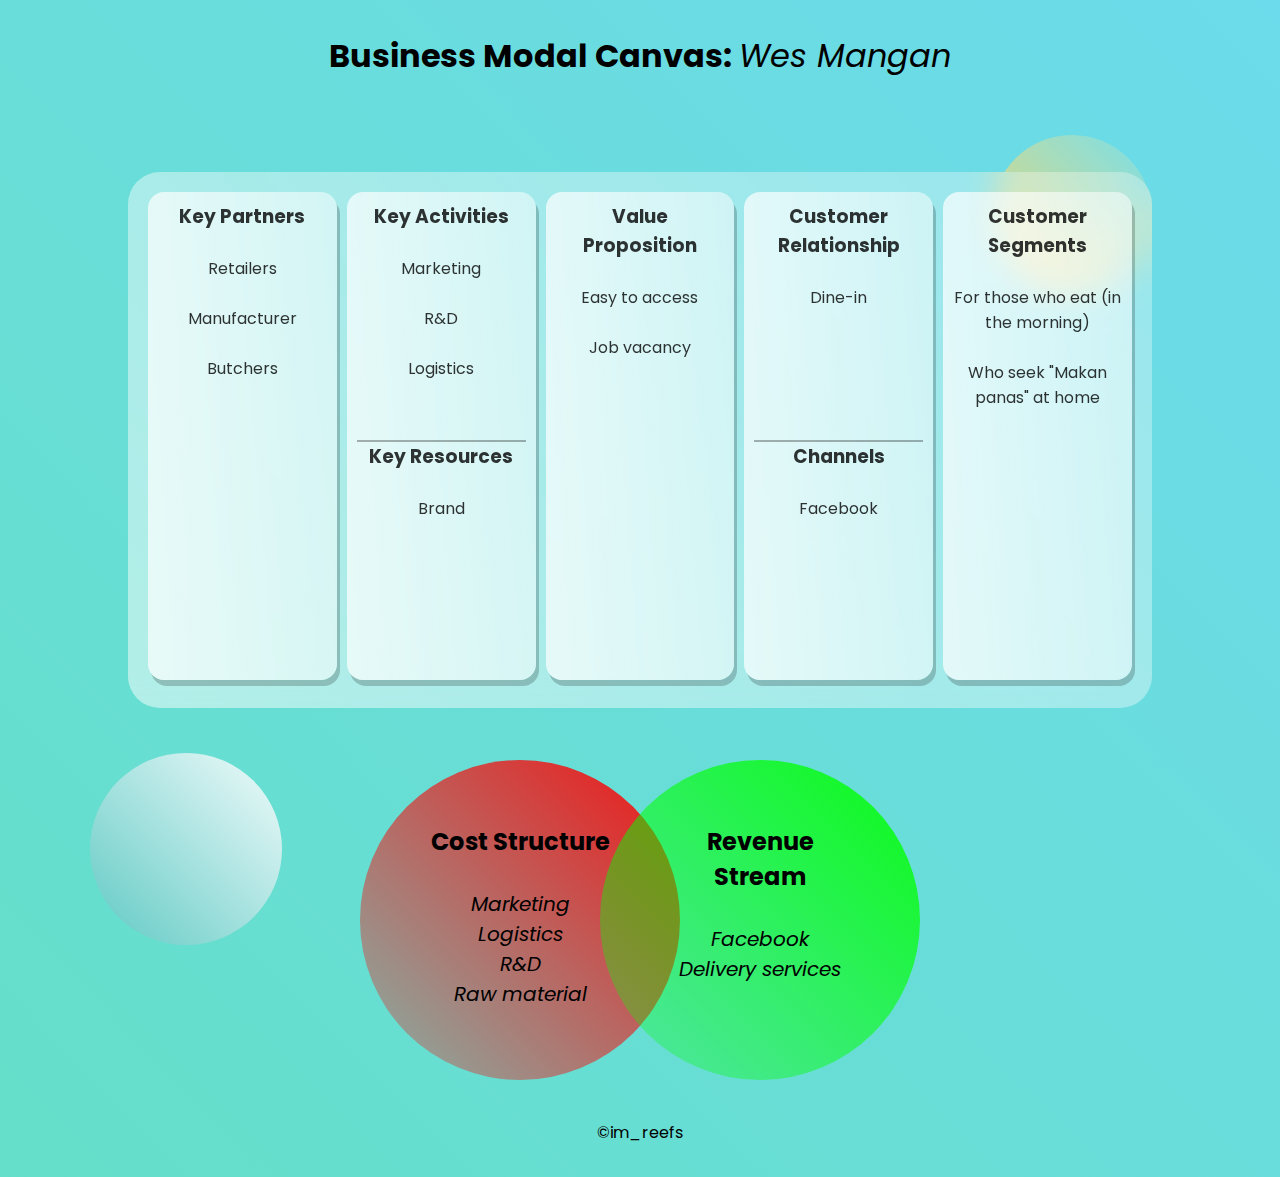
<file: index.html>
<!DOCTYPE html>
<html lang="en">
<head>
	<meta charset="utf-8">
	<meta name="viewport" content="width=device-width, initial-scale=1">
	<link rel="stylesheet" type="text/css" href="style.css">
	<link rel="preconnect" href="https://fonts.gstatic.com">
    <link href="https://fonts.googleapis.com/css2?family=Poppins:ital,wght@0,400;0,700;1,400;1,700&display=swap" rel="stylesheet">

	<title>BMC</title>
</head>
<body>
	<h1>Business Modal Canvas: <em>Wes Mangan</em></h1>

	<main>
		<section class="glass">
		   <div class="col_1">
			<h3>Key Partners</h3>
			<br>
			<p>Retailers</p>
			<br>
			<p>Manufacturer</p>
			<br>
			<p>Butchers</p>
		   </div>
		   <div class="col_2">
			<div class="item1"><h3>Key Activities</h3> <br> <p>Marketing</p> <br> <p>R&D</p> <br> <p>Logistics</p> </div>
			<hr>
			<div class="item2"><h3>Key Resources</h3> <br> <p>Brand</p></div>
		   </div>
		   <div class="col_3">
			<h3>Value Proposition</h3>
			<br>
			<p>Easy to access</p>
			<br>
			<p>Job vacancy</p>
			<p></p>
		   </div>
		   <div class="col_4">
			<div class="item3"><h3>Customer Relationship</h3> <br> <p>Dine-in</p></div>
			<hr>
			<div class="item4"><h3>Channels</h3> <br> <p>Facebook</p></div>
		   </div>
		   <div class="col_5">
			<h3>Customer Segments</h3>
			<br>
			<p>For those who eat (in the morning)</p>
			<br>
			<p>Who seek "Makan panas" at home</p>
		   </div>
		</section>

		<div class="circle1"></div>

		<div class="circle2"></div>
		
	</main>

	<section class="aside">

	    <div class="cost"><h5>Cost Structure</h5> <br> <p><em>Marketing</em></p> <p><em>Logistics</em></p> <p><em>R&D</em></p> <p><em>Raw material</em></p></div>

		<div class="revenue"><h5>Revenue Stream</h5> <br> <p><em>Facebook</em></p> <p><em>Delivery services</em></p></div>			
	</section>

	<aside>
		<a href="https://www.instagram.com/im_reefs/" target="blank">&#169im_reefs</a>
	</aside>

</body>
</html>
</file>
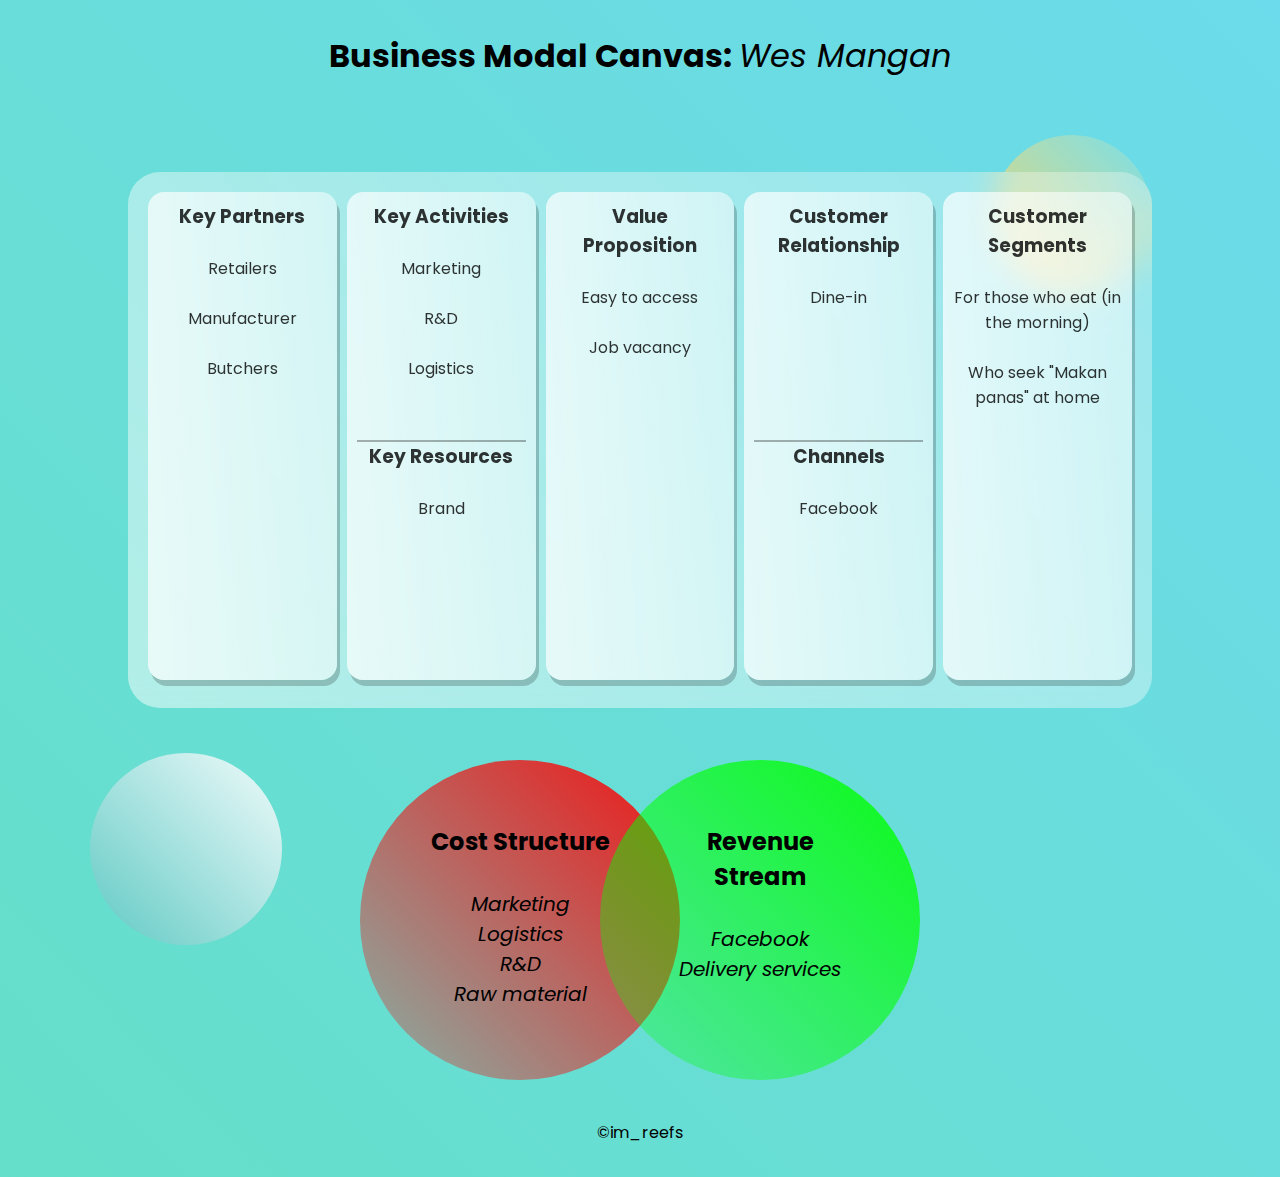
<file: BMC.html>
<!DOCTYPE html>
<html lang="en">
<head>
	<meta charset="utf-8">
	<meta name="viewport" content="width=device-width, initial-scale=1">
	<link rel="stylesheet" type="text/css" href="glass.css">
	<link rel="preconnect" href="https://fonts.gstatic.com">
    <link href="https://fonts.googleapis.com/css2?family=Poppins:ital,wght@0,400;0,700;1,400;1,700&display=swap" rel="stylesheet">

	<title>BMC</title>
</head>
<body>
	<h1>Business Modal Canvas: <em>Wes Mangan</em></h1>

	<main>
		<section class="glass">
		   <div class="col_1">
			<h3>Key Partners</h3>
			<br>
			<p>Retailers</p>
			<br>
			<p>Manufacturer</p>
			<br>
			<p>Butchers</p>
		   </div>
		   <div class="col_2">
			<div class="item1"><h3>Key Activities</h3> <br> <p>Marketing</p> <br> <p>R&D</p> <br> <p>Logistics</p> </div>
			<hr>
			<div class="item2"><h3>Key Resources</h3> <br> <p>Brand</p></div>
		   </div>
		   <div class="col_3">
			<h3>Value Proposition</h3>
			<br>
			<p>Easy to access</p>
			<br>
			<p>Job vacancy</p>
			<p></p>
		   </div>
		   <div class="col_4">
			<div class="item3"><h3>Customer Relationship</h3> <br> <p>Dine-in</p></div>
			<hr>
			<div class="item4"><h3>Channels</h3> <br> <p>Facebook</p></div>
		   </div>
		   <div class="col_5">
			<h3>Customer Segments</h3>
			<br>
			<p>For those who eat (in the morning)</p>
			<br>
			<p>Who seek "Makan panas" at home</p>
		   </div>
		</section>

		<div class="circle1"></div>

		<div class="circle2"></div>
		
	</main>

	<section class="aside">

	    <div class="cost"><h5>Cost Structure</h5> <br> <p><em>Marketing</em></p> <p><em>Logistics</em></p> <p><em>R&D</em></p> <p><em>Raw material</em></p></div>

		<div class="revenue"><h5>Revenue Stream</h5> <br> <p><em>Facebook</em></p> <p><em>Delivery services</em></p></div>			
	</section>

	<aside>
		<a href="https://www.instagram.com/im_reefs/" target="blank">&#169im_reefs</a>
	</aside>


</body>
</html>
</file>
<file: style.css>
* {
	margin: 0;
	padding: 0;
	box-sizing: border-box;
}

body {
	background: linear-gradient(45deg, #65dfc9, #6cdbeb);
	width: 85rem;
	max-width: 100%;
	padding-bottom: auto;
	padding-top: auto;
	font-family: 'Poppins', sans-serif;
	text-align: center;
	display: flex;
	flex-direction: column;
	justify-content: space-around;
	margin: 2rem auto;
}

main {
	min-height: 45rem;
	display: flex;
	justify-content: center;
	align-items: center;
}

hr {
	border: solid 0.01px rgba(0, 0, 0, 0.3);
}

aside {
	font-family: 'Poppins', sans-serif;
	text-align: center;
	margin-top: 5rem;
}

em {
	font-weight: normal;
}

a {
	text-decoration: none;
	color: black;
}

a:hover {
	color: black;
	transition: 0.4s;
}

h5 {
	font-size: 1.5rem;
}
.aside {
	display: flex;
	justify-content: center;
	font-family: 'Poppins', sans-serif;
	flex-wrap: wrap;
}

.glass {
	font-family: 'Poppins', sans-serif;
	background: white;
	min-height: 33.5rem;
	width: 80%;
	background: linear-gradient(45deg, rgba(255, 255, 255, 0.5), rgba(255, 255, 255, 0.3));
	backdrop-filter: blur(1rem);
	border-radius: 2rem;
	z-index: 5;
	display: flex;
	justify-content: space-between;
	padding: 15px 15px 15px 15px;
	text-align: center;
	flex-wrap: wrap;
}

                           /* Everything Circle */

.circle1 {
	background: white;
	background: linear-gradient(45deg, rgba(254, 215, 102, 0.9), rgba(255, 255, 255, 0.1));
	height: 10rem;
	width: 10rem;
	position: absolute;
	top: 15%;
	right: 10%;
	border-radius: 50%;
	z-index: 2;
}

.circle2 {
	background: white;
	background: linear-gradient(45deg, rgba(70, 117, 153, 0.2), rgba(255, 255, 255, 0.9));
	height: 12rem;
	width: 12rem;
	position: absolute;
	bottom: -5%;
	left: 7%;
	border-radius: 50%;
	z-index: 1;
}

.circle1, .circle2 {
	border-radius: 50%;
}

.cost {
	background: white;
	width: 20rem;
	height: 20rem;
	background: linear-gradient(45deg, rgba(255, 0, 0, 0.2), rgba(255, 0, 0, 0.9));
	border-radius: 50%;
	text-align: center;
	padding: 4rem;
	font-size: 20px;
	margin: -40px;
}

.revenue {
	background: white;
	width: 20rem;
	height: 20rem;
	background: linear-gradient(45deg, rgba(0, 255, 0, 0.2), rgba(0, 255, 0, 0.9));
	border-radius: 50%;
	text-align: center;
	padding: 4rem;
	font-size: 20px;
	margin: -40px;
}

                              /* Ends here*/

.col_1 {
	color: rgba(0, 0, 0, 0.8);
	background: linear-gradient(90deg, rgba(255, 255, 255, 0.7), rgba(255, 255, 255, 0.5));
	border-radius: 1rem;
	padding: 10px 10px 0 10px;
	flex: 0.5;
}

.col_2 {
	color: rgba(0, 0, 0, 0.8);
	display: flex;
	flex-direction: column;
	justify-content: flex-1remt;
	background: linear-gradient(90deg, rgba(255, 255, 255, 0.7), rgba(255, 255, 255, 0.5));
	border-radius: 1rem;
	padding: 10px 10px 0 10px;
	flex: 0.5;
}

.col_3 {
	color: rgba(0, 0, 0, 0.8);
	background: linear-gradient(90deg, rgba(255, 255, 255, 0.7), rgba(255, 255, 255, 0.5));
	border-radius: 1rem;
	padding: 10px 10px 0 10px;
	flex: 0.5;
}

.col_4 {
	color: rgba(0, 0, 0, 0.8);
	display: flex;
	flex-direction: column;
	justify-content: flex-start;
	background: linear-gradient(90deg, rgba(255, 255, 255, 0.7), rgba(255, 255, 255, 0.5));
	border-radius: 1rem;
	padding: 10px 10px 0 10px;
	flex: 0.5;
}

.col_5 {
	color: rgba(0, 0, 0, 0.8);
	background: linear-gradient(90deg, rgba(255, 255, 255, 0.7), rgba(255, 255, 255, 0.5));
	border-radius: 1rem;
	padding: 10px 10px 0 10px;
	flex: 0.5;
}

.col_1, .col_2, .col_3, .col_4, .col_5 {
	margin: 5px;
	max-height: 30.5rem;
	box-shadow: 3px 6px rgba(0, 0, 0, 0.2);
}

.item1 {
	flex: 1;
}

.item2 {
	flex: 1;
}

.item3 {
	flex: 1;
}

.item4 {
	flex: 1;
}

/*@media (max-width: 40rem) {
	.circle2 {
		bottom: -80%;
	}
}*/

@media (max-width: 48rem){
	.col_5 {
		flex-grow: 1;
	}

	.circle1 {
		top: 20%;
		right: 4%;
	}

	.circle2 {
		bottom: 3%;
		left: -3%;
	}
}

@media (max-width: 36rem){
	.circle1 {
		top: 30%;
		right: 4%;
	}

	.circle2 {
		bottom: -65%;
		left: -3%;
	}

	.cost, .revenue {
		font-size: 1rem;
		margin: 2rem;
	}

	h1 {
		margin: 2rem;
	}

	p {
		padding-bottom: 1rem;
	}
}

@media (max-width: 27rem) {
	.circle1 {
		top: 40%;
		right: 4%;
		display: none;
	}

	.circle2 {
		bottom: -160%;
		left: -3%;
		display: none;
	}

	.glass{
		width: 100%;
	}

	main {
		padding: 0;
		margin: 0;
	}
}

@media (max-width: 24rem) {
	.circle1 {
		top: 40%;
		right: 4%;
		display: none;
	}

	.circle2 {
		bottom: -160%;
		left: -3%;
		display: none;
	}

	.cost, .revenue {
		font-size: 1rem;
		margin: 3rem 1rem 1rem 1rem;
		width: 15rem;
		height: 15rem;
		padding: 2rem 1rem 0 1rem;
	}

	.col_5 {
		flex-grow: 1;
	}

	.revenue {
		margin-top: 1rem;
	}

	.glass {
		width: 100%;
	}

	h1 {
		margin: 2rem;
		margin-top: 0;
	}

	h5 {
		font-size: 1rem;
	}

	p {
		padding-bottom: 1rem;
	}

	main {
		padding: 0;
	}
}
</file>
<file: glass.css>
* {
	margin: 0;
	padding: 0;
	box-sizing: border-box;
}

body {
	background: linear-gradient(45deg, #65dfc9, #6cdbeb);
	width: 85rem;
	max-width: 100%;
	padding-bottom: auto;
	padding-top: auto;
	font-family: 'Poppins', sans-serif;
	text-align: center;
	display: flex;
	flex-direction: column;
	justify-content: space-around;
	margin: 2rem auto;
}

main {
	min-height: 45rem;
	display: flex;
	justify-content: center;
	align-items: center;
}

hr {
	border: solid 0.01px rgba(0, 0, 0, 0.3);
}

aside {
	font-family: 'Poppins', sans-serif;
	text-align: center;
	margin-top: 5rem;
}

em {
	font-weight: normal;
}

a {
	text-decoration: none;
	color: black;
}

a:hover {
	color: black;
	transition: 0.4s;
}

h5 {
	font-size: 1.5rem;
}
.aside {
	display: flex;
	justify-content: center;
	font-family: 'Poppins', sans-serif;
	flex-wrap: wrap;
}

.glass {
	font-family: 'Poppins', sans-serif;
	background: white;
	min-height: 33.5rem;
	width: 80%;
	background: linear-gradient(45deg, rgba(255, 255, 255, 0.5), rgba(255, 255, 255, 0.3));
	backdrop-filter: blur(1rem);
	border-radius: 2rem;
	z-index: 5;
	display: flex;
	justify-content: space-between;
	padding: 15px 15px 15px 15px;
	text-align: center;
	flex-wrap: wrap;
}

                           /* Everything Circle */

.circle1 {
	background: white;
	background: linear-gradient(45deg, rgba(254, 215, 102, 0.9), rgba(255, 255, 255, 0.1));
	height: 10rem;
	width: 10rem;
	position: absolute;
	top: 15%;
	right: 10%;
	border-radius: 50%;
	z-index: 2;
}

.circle2 {
	background: white;
	background: linear-gradient(45deg, rgba(70, 117, 153, 0.2), rgba(255, 255, 255, 0.9));
	height: 12rem;
	width: 12rem;
	position: absolute;
	bottom: -5%;
	left: 7%;
	border-radius: 50%;
	z-index: 1;
}

.circle1, .circle2 {
	border-radius: 50%;
}

.cost {
	background: white;
	width: 20rem;
	height: 20rem;
	background: linear-gradient(45deg, rgba(255, 0, 0, 0.2), rgba(255, 0, 0, 0.9));
	border-radius: 50%;
	text-align: center;
	padding: 4rem;
	font-size: 20px;
	margin: -40px;
}

.revenue {
	background: white;
	width: 20rem;
	height: 20rem;
	background: linear-gradient(45deg, rgba(0, 255, 0, 0.2), rgba(0, 255, 0, 0.9));
	border-radius: 50%;
	text-align: center;
	padding: 4rem;
	font-size: 20px;
	margin: -40px;
}

                              /* Ends here*/

.col_1 {
	color: rgba(0, 0, 0, 0.8);
	background: linear-gradient(90deg, rgba(255, 255, 255, 0.7), rgba(255, 255, 255, 0.5));
	border-radius: 1rem;
	padding: 10px 10px 0 10px;
	flex: 0.5;
}

.col_2 {
	color: rgba(0, 0, 0, 0.8);
	display: flex;
	flex-direction: column;
	justify-content: flex-1remt;
	background: linear-gradient(90deg, rgba(255, 255, 255, 0.7), rgba(255, 255, 255, 0.5));
	border-radius: 1rem;
	padding: 10px 10px 0 10px;
	flex: 0.5;
}

.col_3 {
	color: rgba(0, 0, 0, 0.8);
	background: linear-gradient(90deg, rgba(255, 255, 255, 0.7), rgba(255, 255, 255, 0.5));
	border-radius: 1rem;
	padding: 10px 10px 0 10px;
	flex: 0.5;
}

.col_4 {
	color: rgba(0, 0, 0, 0.8);
	display: flex;
	flex-direction: column;
	justify-content: flex-start;
	background: linear-gradient(90deg, rgba(255, 255, 255, 0.7), rgba(255, 255, 255, 0.5));
	border-radius: 1rem;
	padding: 10px 10px 0 10px;
	flex: 0.5;
}

.col_5 {
	color: rgba(0, 0, 0, 0.8);
	background: linear-gradient(90deg, rgba(255, 255, 255, 0.7), rgba(255, 255, 255, 0.5));
	border-radius: 1rem;
	padding: 10px 10px 0 10px;
	flex: 0.5;
}

.col_1, .col_2, .col_3, .col_4, .col_5 {
	margin: 5px;
	max-height: 30.5rem;
	box-shadow: 3px 6px rgba(0, 0, 0, 0.2);
}

.item1 {
	flex: 1;
}

.item2 {
	flex: 1;
}

.item3 {
	flex: 1;
}

.item4 {
	flex: 1;
}

/*@media (max-width: 40rem) {
	.circle2 {
		bottom: -80%;
	}
}*/

@media (max-width: 48rem){
	.col_5 {
		flex-grow: 1;
	}

	.circle1 {
		top: 20%;
		right: 4%;
	}

	.circle2 {
		bottom: 3%;
		left: -3%;
	}
}

@media (max-width: 36rem){
	.circle1 {
		top: 30%;
		right: 4%;
	}

	.circle2 {
		bottom: -65%;
		left: -3%;
	}

	.cost, .revenue {
		font-size: 1rem;
		margin: 2rem;
	}

	h1 {
		margin: 2rem;
	}

	p {
		padding-bottom: 1rem;
	}
}

@media (max-width: 27rem) {
	.circle1 {
		top: 40%;
		right: 4%;
		display: none;
	}

	.circle2 {
		bottom: -160%;
		left: -3%;
		display: none;
	}

	.glass{
		width: 100%;
	}

	main {
		padding: 0;
		margin: 0;
	}
}

@media (max-width: 24rem) {
	.circle1 {
		top: 40%;
		right: 4%;
		display: none;
	}

	.circle2 {
		bottom: -160%;
		left: -3%;
		display: none;
	}

	.cost, .revenue {
		font-size: 1rem;
		margin: 3rem 1rem 1rem 1rem;
		width: 15rem;
		height: 15rem;
		padding: 2rem 1rem 0 1rem;
	}

	.col_5 {
		flex-grow: 1;
	}

	.revenue {
		margin-top: 1rem;
	}

	.glass {
		width: 100%;
	}

	h1 {
		margin: 2rem;
		margin-top: 0;
	}

	h5 {
		font-size: 1rem;
	}

	p {
		padding-bottom: 1rem;
	}

	main {
		padding: 0;
	}
}
</file>
